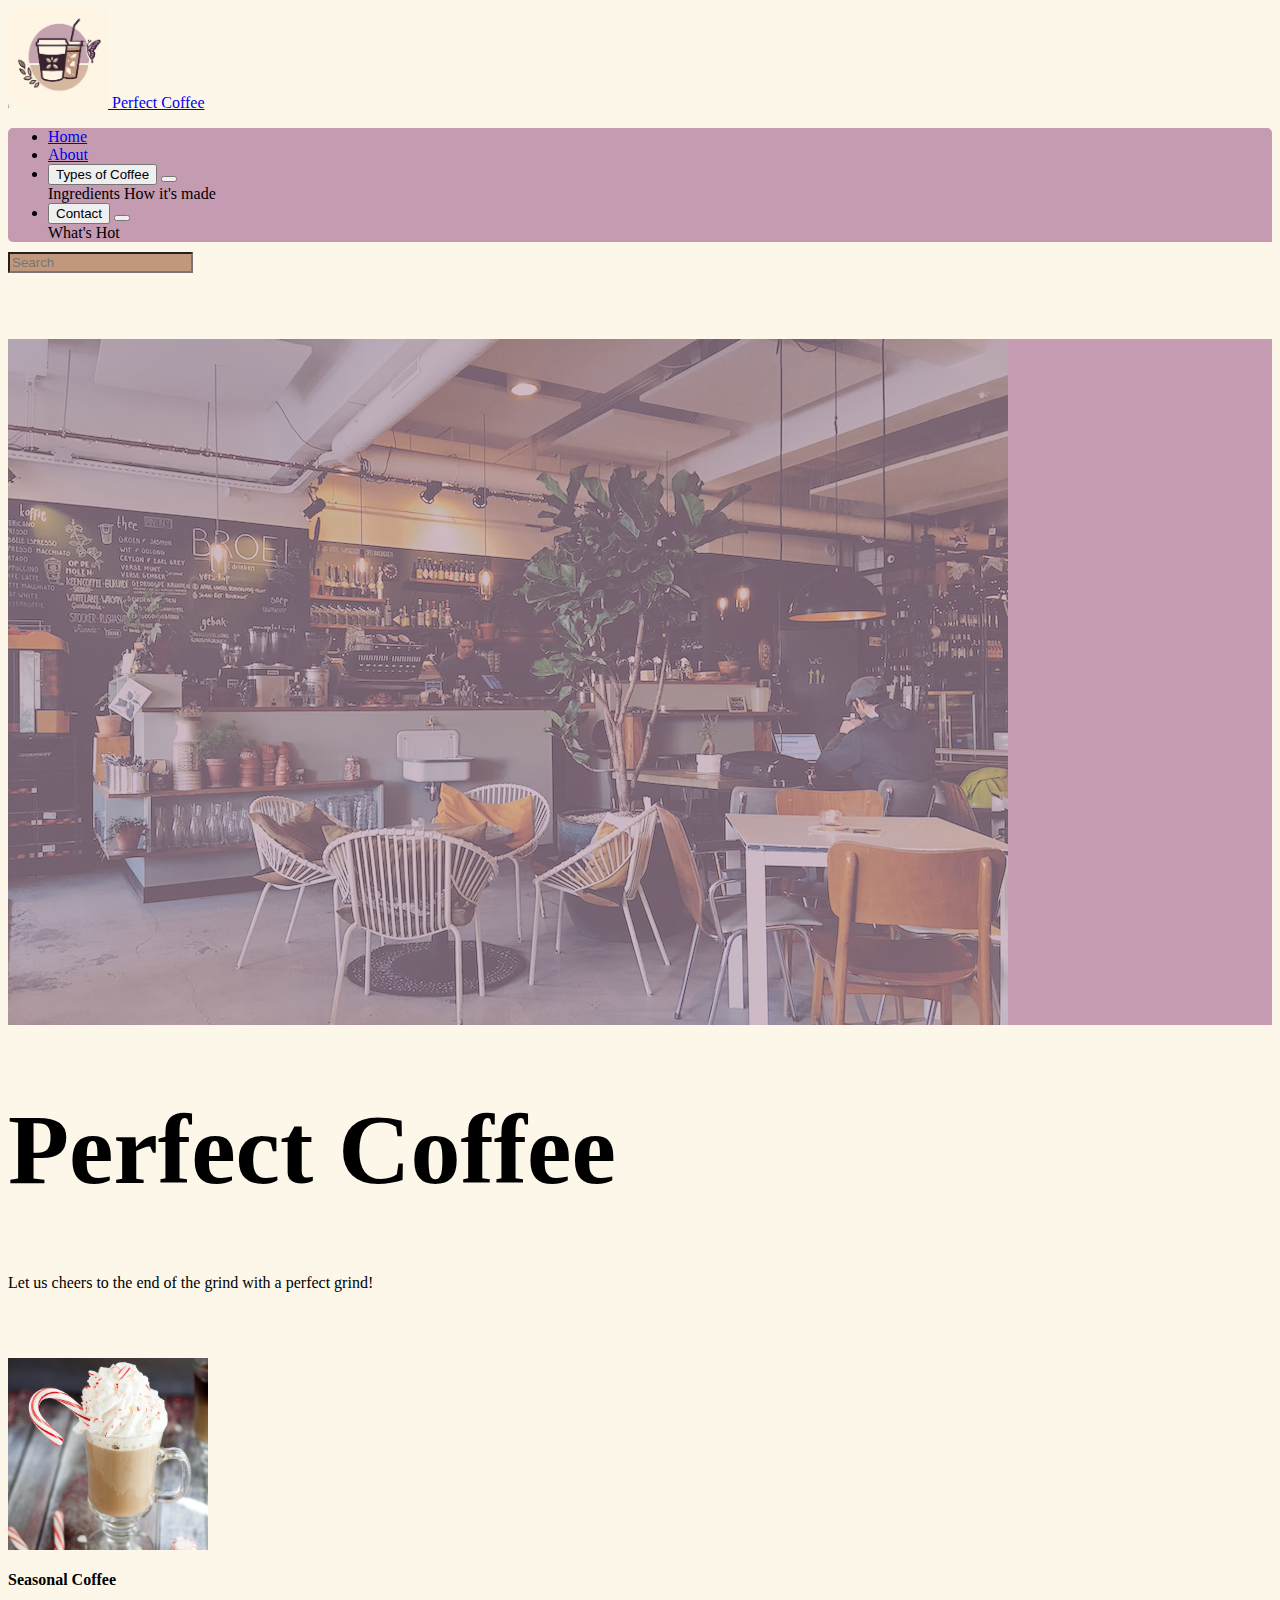
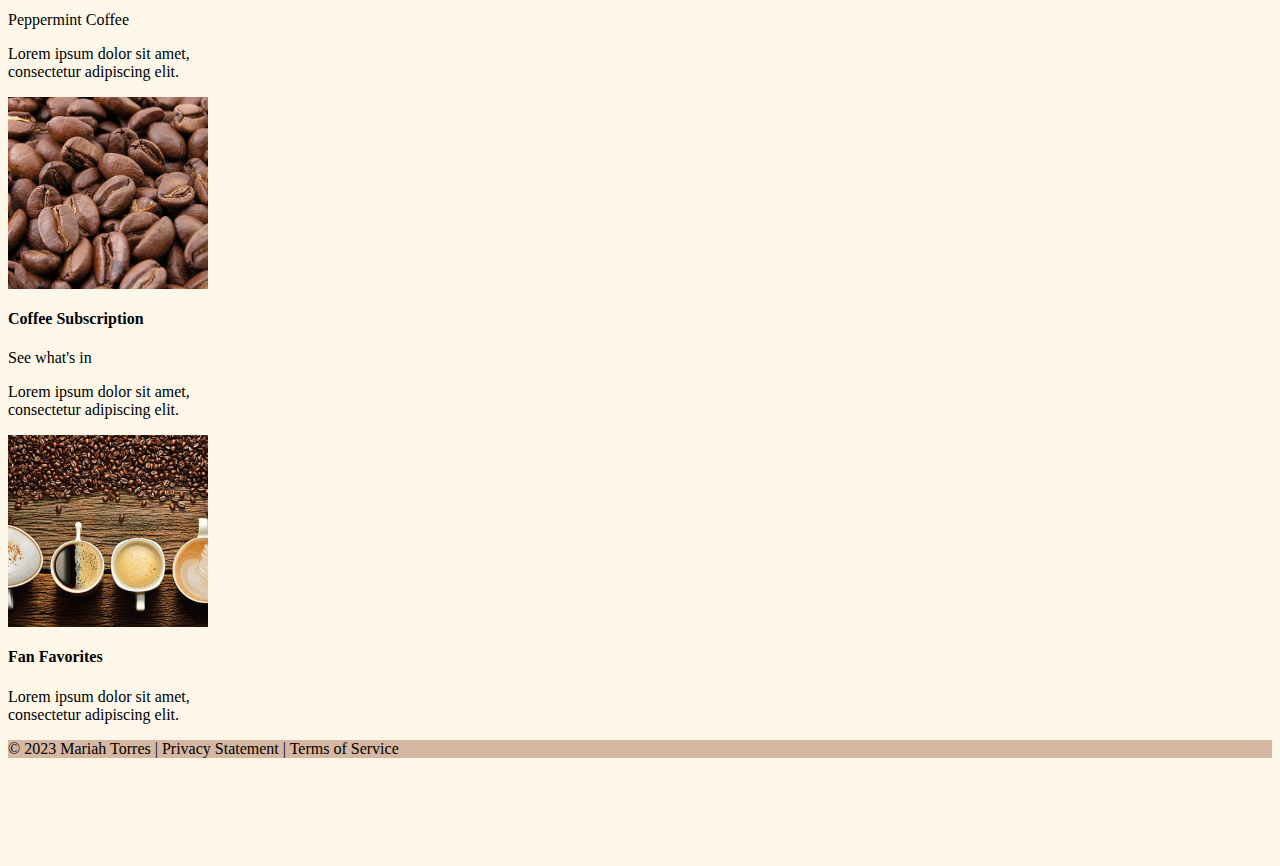
<file: index.html>
<html lang="en">
    <head>
        <link rel="stylesheet" href="css/main.css">
        <title>Perfect Coffee</title>
        <meta name="viewport" content="width=device-width, initial-scale=1">
        <link rel="icon" type="image/x-icon" href="img/image.png">
        <link href="https://cdn.jsdelivr.net/npm/bootstrap@5.3.2/dist/css/bootstrap.min.css" rel="stylesheet" integrity="sha384-T3c6CoIi6uLrA9TneNEoa7RxnatzjcDSCmG1MXxSR1GAsXEV/Dwwykc2MPK8M2HN" crossorigin="anonymous">
    </head>

    <body>
    <nav class="navbar navbar-expand-lg navbar-custom">
        <div class="container-fluid top-header">
            <a class="navbar-brand" href="index.html">
                <img class="d-inline-block" src="img/image.png" width="100" height="100" alt="brand">
                Perfect Coffee
            </a>

            <ul class="navbar-nav mx-auto">
                <li class="nav-item px-3">
                    <a class="nav-link active" aria-current="page" href="index.html">Home</a>
                </li>
                <li class="nav-item px-3">
                    <a class="nav-link" href="about.html">About</a>
                </li>
                <li class="nav-item dropdown px-3">
                    <div class="btn-group">
                        <button type="button" class="btn">
                            <a class="top-item" href="typesofcoffee.html">Types of Coffee</a>
                        </button>
                        <button type="button" class="btn dropdown-toggle dropdown-toggle-split" data-bs-toggle="dropdown" aria-haspopup="true" aria-expanded="false">
                        </button>
                        <div class="dropdown-menu">
                            <a class="top-item dropdown-item" href="ingredients.html">Ingredients</a>
                            <a class="top-item dropdown-item" href="howitsmade.html">How it's made</a>
                        </div>
                    </div>
                </li>
                <li class="nav-item dropdown px-3">
                    <div class="btn-group">
                        <button type="button" class="btn">
                            <a class="top-item" href="contact.html">Contact</a>
                        </button>
                        <button type="button" class="btn dropdown-toggle dropdown-toggle-split" data-bs-toggle="dropdown" aria-haspopup="true" aria-expanded="false">
                        </button>
                        <div class="dropdown-menu">
                            <a class="top-item dropdown-item" href="whatshot.html">What's Hot</a>
                        </div>
                    </div>
                </li>
            </ul>
            <form class="d-flex">
                <input class="form-control me-2" type="search" placeholder="Search" aria-label="Search">
            </form>
        </div>
    </nav>
    <!-- Carousel -->
    <div class="carousel">
        <div class="carousel-inner">
            <div class="carousel-item active">
                <img class="d-block w-100" src="img/cafe.png" alt="cafe">
            </div>
            <div class="carousel-caption d-none d-md-block">
                <h1 class="display-4">Perfect Coffee</h1>
                <p class="lead">Let us cheers to the end of the grind with a perfect grind!</p>
            </div>
        </div>
    </div>
    <!-- cards -->
        <div class="card-container container-fluid">
            <div class="row">
                <div class="col-md-4 d-flex justify-content-center">
                    <div class="card" style="width:200px">
                        <img class="card-img" src="img/peppermint.png" alt="Card image">
                        <div class="card-body">
                            <h4 class="card-title">Seasonal Coffee</h4>
                            <p class="card-text">Peppermint Coffee</p>
                            <p>Lorem ipsum dolor sit amet, consectetur adipiscing elit.</p>
                        </div>
                    </div>
                </div>
                <div class="col-md-4 d-flex justify-content-center">
                    <div class="card" style="width:200px">
                        <img class="card-img" src="img/beans.png" alt="Card image" >
                        <div class="card-body">
                            <h4 class="card-title">Coffee Subscription</h4>
                            <p class="card-text">See what's in </p>
                            <p>Lorem ipsum dolor sit amet, consectetur adipiscing elit.</p>
                        </div>
                    </div>
                </div>
                <div class="col-md-4 d-flex justify-content-center">
                    <div class="card" style="width:200px">
                        <img class="card-img" src="img/coffess.png" alt="Card image">
                        <div class="card-body">
                            <h4 class="card-title">Fan Favorites</h4>
                            <p>Lorem ipsum dolor sit amet, consectetur adipiscing elit.</p>
                        </div>
                    </div>
                </div>
            </div>
        </div>
<!-- footer -->
        <footer class="footer text-center fixed-bottom py-3">
            <div class="container mx-auto">
                &copy; 2023 Mariah Torres | Privacy Statement | Terms of Service
            </div>
          </footer>
    </body>
    <script src="https://cdn.jsdelivr.net/npm/bootstrap@5.3.2/dist/js/bootstrap.bundle.min.js" integrity="sha384-C6RzsynM9kWDrMNeT87bh95OGNyZPhcTNXj1NW7RuBCsyN/o0jlpcV8Qyq46cDfL" crossorigin="anonymous"></script>
</html>
<!-- DEVELOPER: Mariah Torres, IS117-003, Fall 2023 ->
</file>
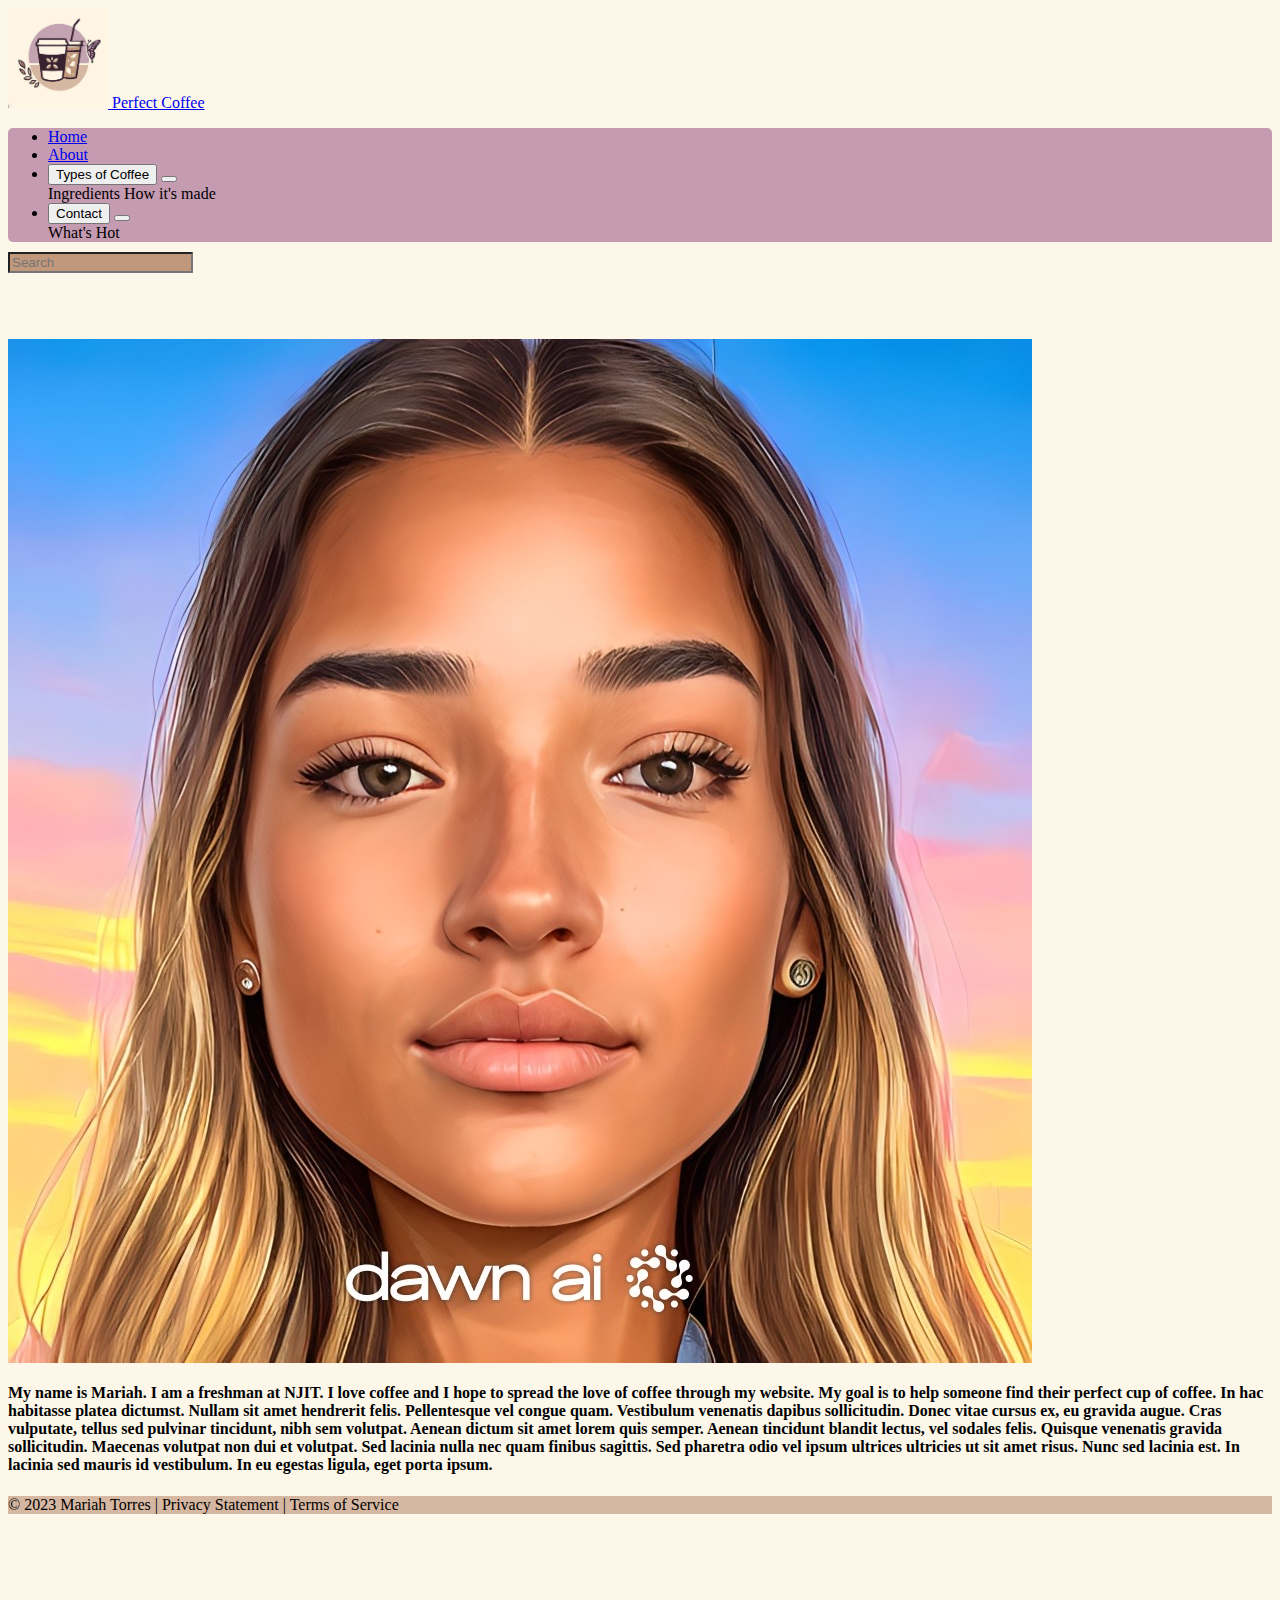
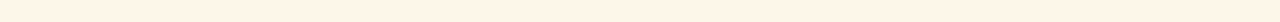
<file: about.html>
<html lang="en">
<head>
    <link rel="stylesheet" href="css/main.css">
    <title>About Me</title>
    <meta name="viewport" content="width=device-width, initial-scale=1">
    <link rel="icon" type="image/x-icon" href="img/image.png">
    <link href="https://cdn.jsdelivr.net/npm/bootstrap@5.3.2/dist/css/bootstrap.min.css" rel="stylesheet" integrity="sha384-T3c6CoIi6uLrA9TneNEoa7RxnatzjcDSCmG1MXxSR1GAsXEV/Dwwykc2MPK8M2HN" crossorigin="anonymous">
</head>

<body>
    <nav class="navbar navbar-expand-lg navbar-custom">
        <div class="container-fluid top-header">
            <a class="navbar-brand" href="index.html">
                <img class="d-inline-block" src="img/image.png" width="100" height="100" alt="brand">
                Perfect Coffee
            </a>

            <ul class="navbar-nav mx-auto">
                <li class="nav-item px-3">
                    <a class="nav-link" aria-current="page" href="index.html">Home</a>
                </li>
                <li class="nav-item px-3">
                    <a class="nav-link active" href="about.html">About</a>
                </li>
                <li class="nav-item dropdown px-3">
                    <div class="btn-group">
                        <button type="button" class="btn">
                            <a class="top-item" href="typesofcoffee.html">Types of Coffee</a>
                        </button>
                        <button type="button" class="btn dropdown-toggle dropdown-toggle-split" data-bs-toggle="dropdown" aria-haspopup="true" aria-expanded="false">
                        </button>
                        <div class="dropdown-menu">
                            <a class="top-item dropdown-item" href="ingredients.html">Ingredients</a>
                            <a class="top-item dropdown-item" href="howitsmade.html">How it's made</a>
                        </div>
                    </div>
                </li>
                <li class="nav-item dropdown px-3">
                    <div class="btn-group">
                        <button type="button" class="btn">
                            <a class="top-item" href="contact.html">Contact</a>
                        </button>
                        <button type="button" class="btn dropdown-toggle dropdown-toggle-split" data-bs-toggle="dropdown" aria-haspopup="true" aria-expanded="false">
                        </button>
                        <div class="dropdown-menu">
                            <a class="top-item dropdown-item" href="whatshot.html">What's Hot</a>
                        </div>
                    </div>
                </li>
            </ul>
            <form class="d-flex">
                <input class="form-control me-2" type="search" placeholder="Search" aria-label="Search">
            </form>
        </div>
    </nav>

<div class="container">
    <div class="row">
        <div class="col-md-6 image">
            <img class="img-fluid" src="img/Mariah.png" alt="Picture">
        </div>
        <div class="col-md-6 text">
            <h4>My name is Mariah. I am a freshman at NJIT. I love coffee and I hope to spread the love of coffee through my website. My goal is to help someone find their perfect cup of coffee. In hac habitasse platea dictumst. Nullam sit amet hendrerit felis. Pellentesque vel congue quam. Vestibulum venenatis dapibus sollicitudin. Donec vitae cursus ex, eu gravida augue. Cras vulputate, tellus sed pulvinar tincidunt, nibh sem volutpat. Aenean dictum sit amet lorem quis semper. Aenean tincidunt blandit lectus, vel sodales felis. Quisque venenatis gravida sollicitudin. Maecenas volutpat non dui et volutpat. Sed lacinia nulla nec quam finibus sagittis. Sed pharetra odio vel ipsum ultrices ultricies ut sit amet risus. Nunc sed lacinia est. In lacinia sed mauris id vestibulum. In eu egestas ligula, eget porta ipsum.</h4>
        </div>
    </div>
</div>


<footer class="footer text-center fixed-bottom py-3">
    <div class="container mx-auto">
        &copy; 2023 Mariah Torres | Privacy Statement | Terms of Service
    </div>
</footer>
</body>
<script src="https://cdn.jsdelivr.net/npm/bootstrap@5.3.2/dist/js/bootstrap.bundle.min.js" integrity="sha384-C6RzsynM9kWDrMNeT87bh95OGNyZPhcTNXj1NW7RuBCsyN/o0jlpcV8Qyq46cDfL" crossorigin="anonymous"></script>
</html>
<!-- DEVELOPER: Mariah Torres, IS117-003, Fall 2023 ->
</file>
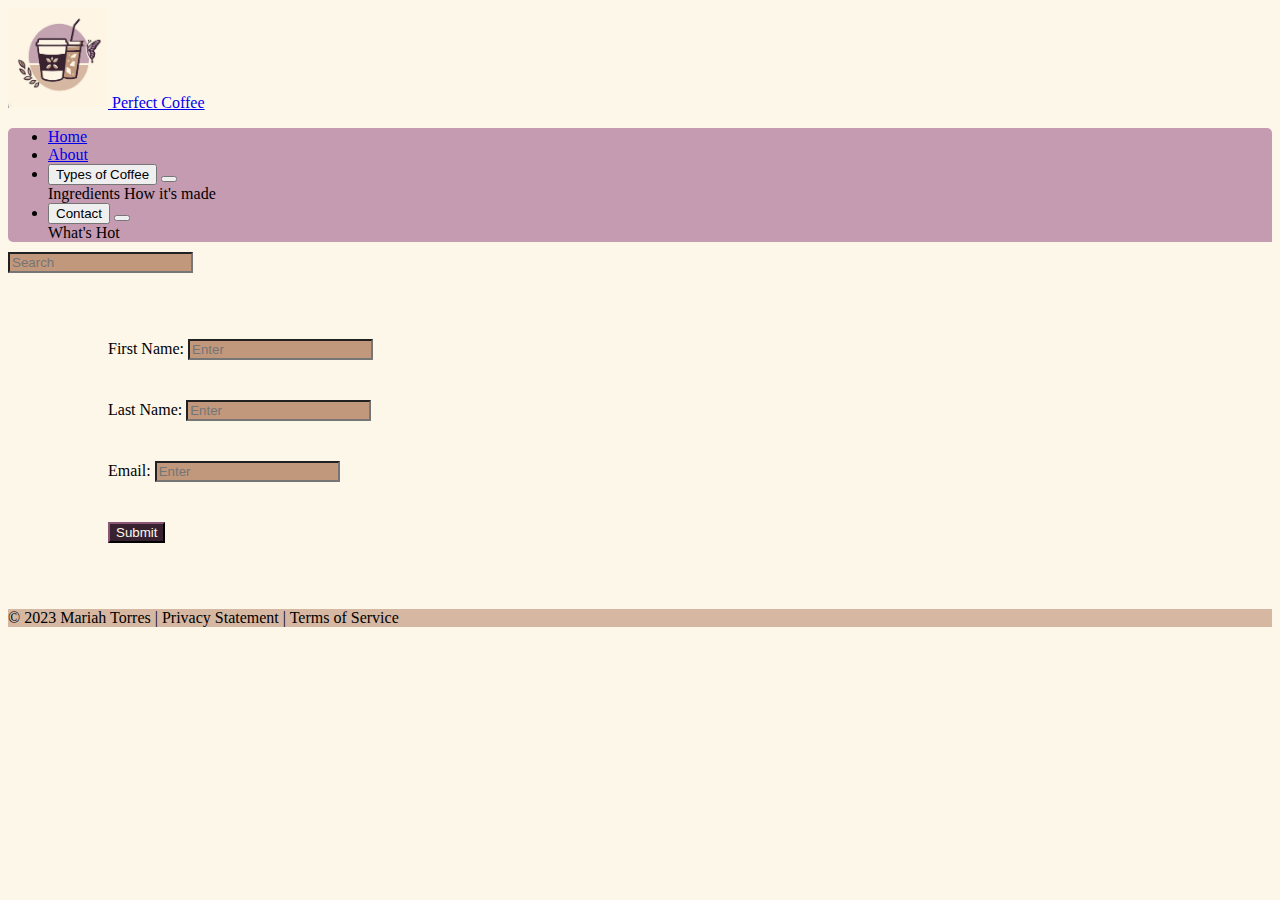
<file: contact.html>
<html lang="en">
<head>
    <link rel="stylesheet" href="css/main.css">
    <title>Contact</title>
    <meta name="viewport" content="width=device-width, initial-scale=1">
    <link rel="icon" type="image/x-icon" href="img/image.png">
    <link href="https://cdn.jsdelivr.net/npm/bootstrap@5.3.2/dist/css/bootstrap.min.css" rel="stylesheet" integrity="sha384-T3c6CoIi6uLrA9TneNEoa7RxnatzjcDSCmG1MXxSR1GAsXEV/Dwwykc2MPK8M2HN" crossorigin="anonymous">
</head>

<body>
    <nav class="navbar navbar-expand-lg navbar-custom">
        <div class="container-fluid top-header">
            <a class="navbar-brand" href="index.html">
                <img class="d-inline-block" src="img/image.png" width="100" height="100" alt="brand">
                Perfect Coffee
            </a>

            <ul class="navbar-nav mx-auto">
                <li class="nav-item px-3">
                    <a class="nav-link" aria-current="page" href="index.html">Home</a>
                </li>
                <li class="nav-item px-3">
                    <a class="nav-link" href="about.html">About</a>
                </li>
                <li class="nav-item dropdown px-3">
                    <div class="btn-group">
                        <button type="button" class="btn">
                            <a class="top-item" href="typesofcoffee.html">Types of Coffee</a>
                        </button>
                        <button type="button" class="btn dropdown-toggle dropdown-toggle-split" data-bs-toggle="dropdown" aria-haspopup="true" aria-expanded="false">
                        </button>
                        <div class="dropdown-menu">
                            <a class="top-item dropdown-item" href="ingredients.html">Ingredients</a>
                            <a class="top-item dropdown-item" href="howitsmade.html">How it's made</a>
                        </div>
                    </div>
                </li>
                <li class="nav-item dropdown px-3">
                    <div class="btn-group">
                        <button type="button" class="btn">
                            <a class="top-item active" href="contact.html">Contact</a>
                        </button>
                        <button type="button" class="btn dropdown-toggle dropdown-toggle-split" data-bs-toggle="dropdown" aria-haspopup="true" aria-expanded="false">
                        </button>
                        <div class="dropdown-menu">
                            <a class="top-item dropdown-item" href="whatshot.html">What's Hot</a>
                        </div>
                    </div>
                </li>
            </ul>
            <form class="d-flex">
                <input class="form-control me-2" type="search" placeholder="Search" aria-label="Search">
            </form>
        </div>
    </nav>

<div class="container-fluid">
    <div class="row">
        <nav class="navbar navbar-expand-md justify-content-start col-12">
            <div class="container">
                <div class="row">
                    <form action="">
                        <div class="form-group">
                            <label for="firstname">First Name:</label>
                            <input type="text" class="form-control" id="firstname"
                                placeholder="Enter" name="firstname">
                        </div>
                        <div class="form-group">
                            <label for="lastname">Last Name:</label>
                            <input type="text" class="form-control" id="lastname"
                                placeholder="Enter" name="lastname">
                        </div>
                        <div class="form-group">
                            <label for="email">Email:</label>
                            <input type="email" class="form-control" id="email"
                                placeholder="Enter" name="email">
                        </div>
                        <div class="form-group form-check"></div>
                        <button type="submit" class="btn btn-primary">Submit</button>
                    </form>
                </div>
            </div>
        </nav>
    </div>
</div>
<footer class="footer text-center fixed-bottom py-3">
    <div class="container mx-auto">
        &copy; 2023 Mariah Torres | Privacy Statement | Terms of Service
    </div>
</footer>
</body>
<script src="https://cdn.jsdelivr.net/npm/bootstrap@5.3.2/dist/js/bootstrap.bundle.min.js" integrity="sha384-C6RzsynM9kWDrMNeT87bh95OGNyZPhcTNXj1NW7RuBCsyN/o0jlpcV8Qyq46cDfL" crossorigin="anonymous"></script>
</html>
<!-- DEVELOPER: Mariah Torres, IS117-003, Fall 2023 ->
</file>
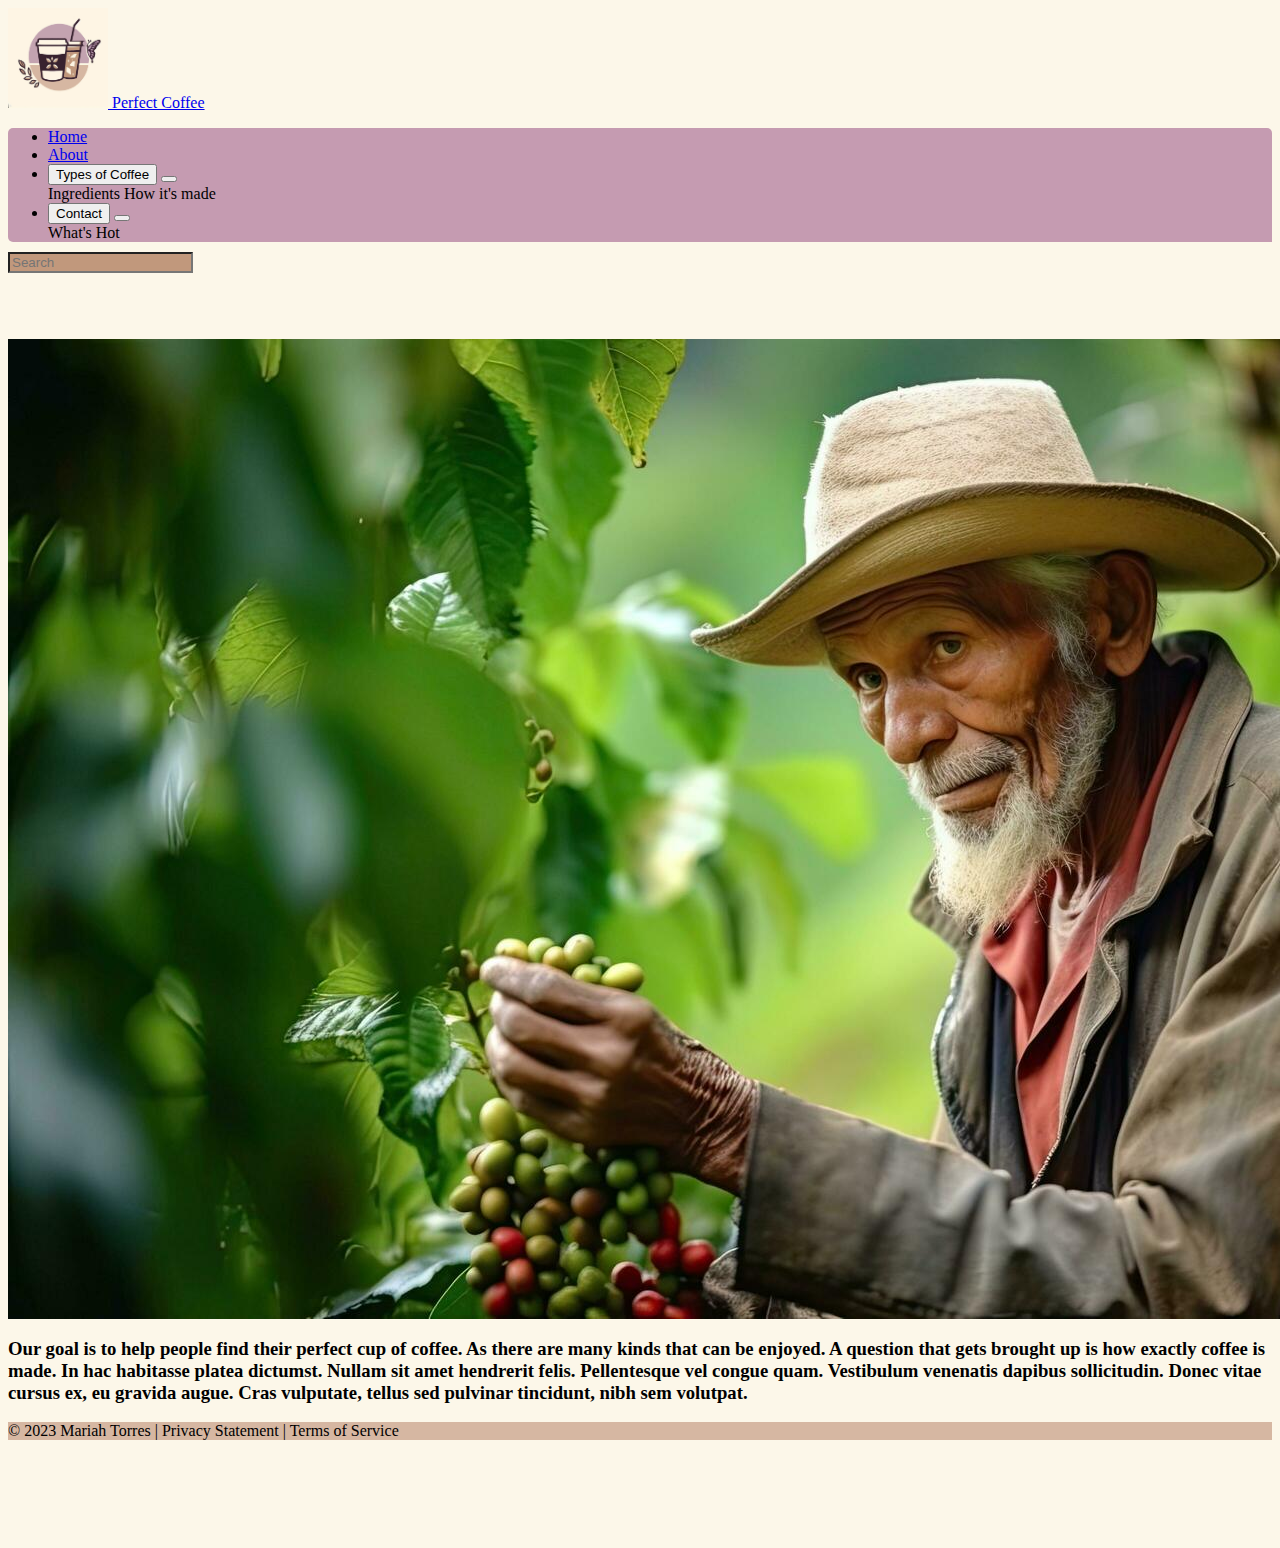
<file: howitsmade.html>
<html lang="en">
<head>
    <link rel="stylesheet" href="css/main.css">
    <title>How It's Made</title>
    <meta name="viewport" content="width=device-width, initial-scale=1">
    <link rel="icon" type="image/x-icon" href="img/image.png">
    <link href="https://cdn.jsdelivr.net/npm/bootstrap@5.3.2/dist/css/bootstrap.min.css" rel="stylesheet" integrity="sha384-T3c6CoIi6uLrA9TneNEoa7RxnatzjcDSCmG1MXxSR1GAsXEV/Dwwykc2MPK8M2HN" crossorigin="anonymous">
</head>

<body>
    <nav class="navbar navbar-expand-lg navbar-custom">
        <div class="container-fluid top-header">
            <a class="navbar-brand" href="index.html">
                <img class="d-inline-block" src="img/image.png" width="100" height="100" alt="brand">
                Perfect Coffee
            </a>

            <ul class="navbar-nav mx-auto">
                <li class="nav-item px-3">
                    <a class="nav-link" aria-current="page" href="index.html">Home</a>
                </li>
                <li class="nav-item px-3">
                    <a class="nav-link" href="about.html">About</a>
                </li>
                <li class="nav-item dropdown px-3">
                    <div class="btn-group">
                        <button type="button" class="btn">
                            <a class="top-item" href="typesofcoffee.html">Types of Coffee</a>
                        </button>
                        <button type="button" class="btn dropdown-toggle dropdown-toggle-split" data-bs-toggle="dropdown" aria-haspopup="true" aria-expanded="false">
                        </button>
                        <div class="dropdown-menu">
                            <a class="top-item dropdown-item" href="ingredients.html">Ingredients</a>
                            <a class="top-item dropdown-item active" href="howitsmade.html">How it's made</a>
                        </div>
                    </div>
                </li>
                <li class="nav-item dropdown px-3">
                    <div class="btn-group">
                        <button type="button" class="btn">
                            <a class="top-item" href="contact.html">Contact</a>
                        </button>
                        <button type="button" class="btn dropdown-toggle dropdown-toggle-split" data-bs-toggle="dropdown" aria-haspopup="true" aria-expanded="false">
                        </button>
                        <div class="dropdown-menu">
                            <a class="top-item dropdown-item" href="whatshot.html">What's Hot</a>
                        </div>
                    </div>
                </li>
            </ul>
            <form class="d-flex">
                <input class="form-control me-2" type="search" placeholder="Search" aria-label="Search">
            </form>
        </div>
    </nav>


    <div class="container">
        <div class="row">
            <div class="col-md-6 image">
                <img class="img-fluid" src="img/farming.jpeg" alt="farm">
            </div>
            <div class="col-md-6 text">
                <h3> Our goal is to help people find their perfect cup of coffee. As there are many kinds that can be enjoyed.
                    A question that gets brought up is how exactly coffee is made.
                    In hac habitasse platea dictumst. Nullam sit amet hendrerit felis.
                    Pellentesque vel congue quam. Vestibulum venenatis dapibus sollicitudin.
                    Donec vitae cursus ex, eu gravida augue.
                    Cras vulputate, tellus sed pulvinar tincidunt, nibh sem volutpat.
                </h3>
            </div>
        </div>
    </div>


<footer class="footer text-center fixed-bottom py-3">
    <div class="container mx-auto">
        &copy; 2023 Mariah Torres | Privacy Statement | Terms of Service
    </div>
</footer>
</body>
<script src="https://cdn.jsdelivr.net/npm/bootstrap@5.3.2/dist/js/bootstrap.bundle.min.js" integrity="sha384-C6RzsynM9kWDrMNeT87bh95OGNyZPhcTNXj1NW7RuBCsyN/o0jlpcV8Qyq46cDfL" crossorigin="anonymous"></script>
</html>

<!-- DEVELOPER: Mariah Torres, IS117-003, Fall 2023 ->
</file>
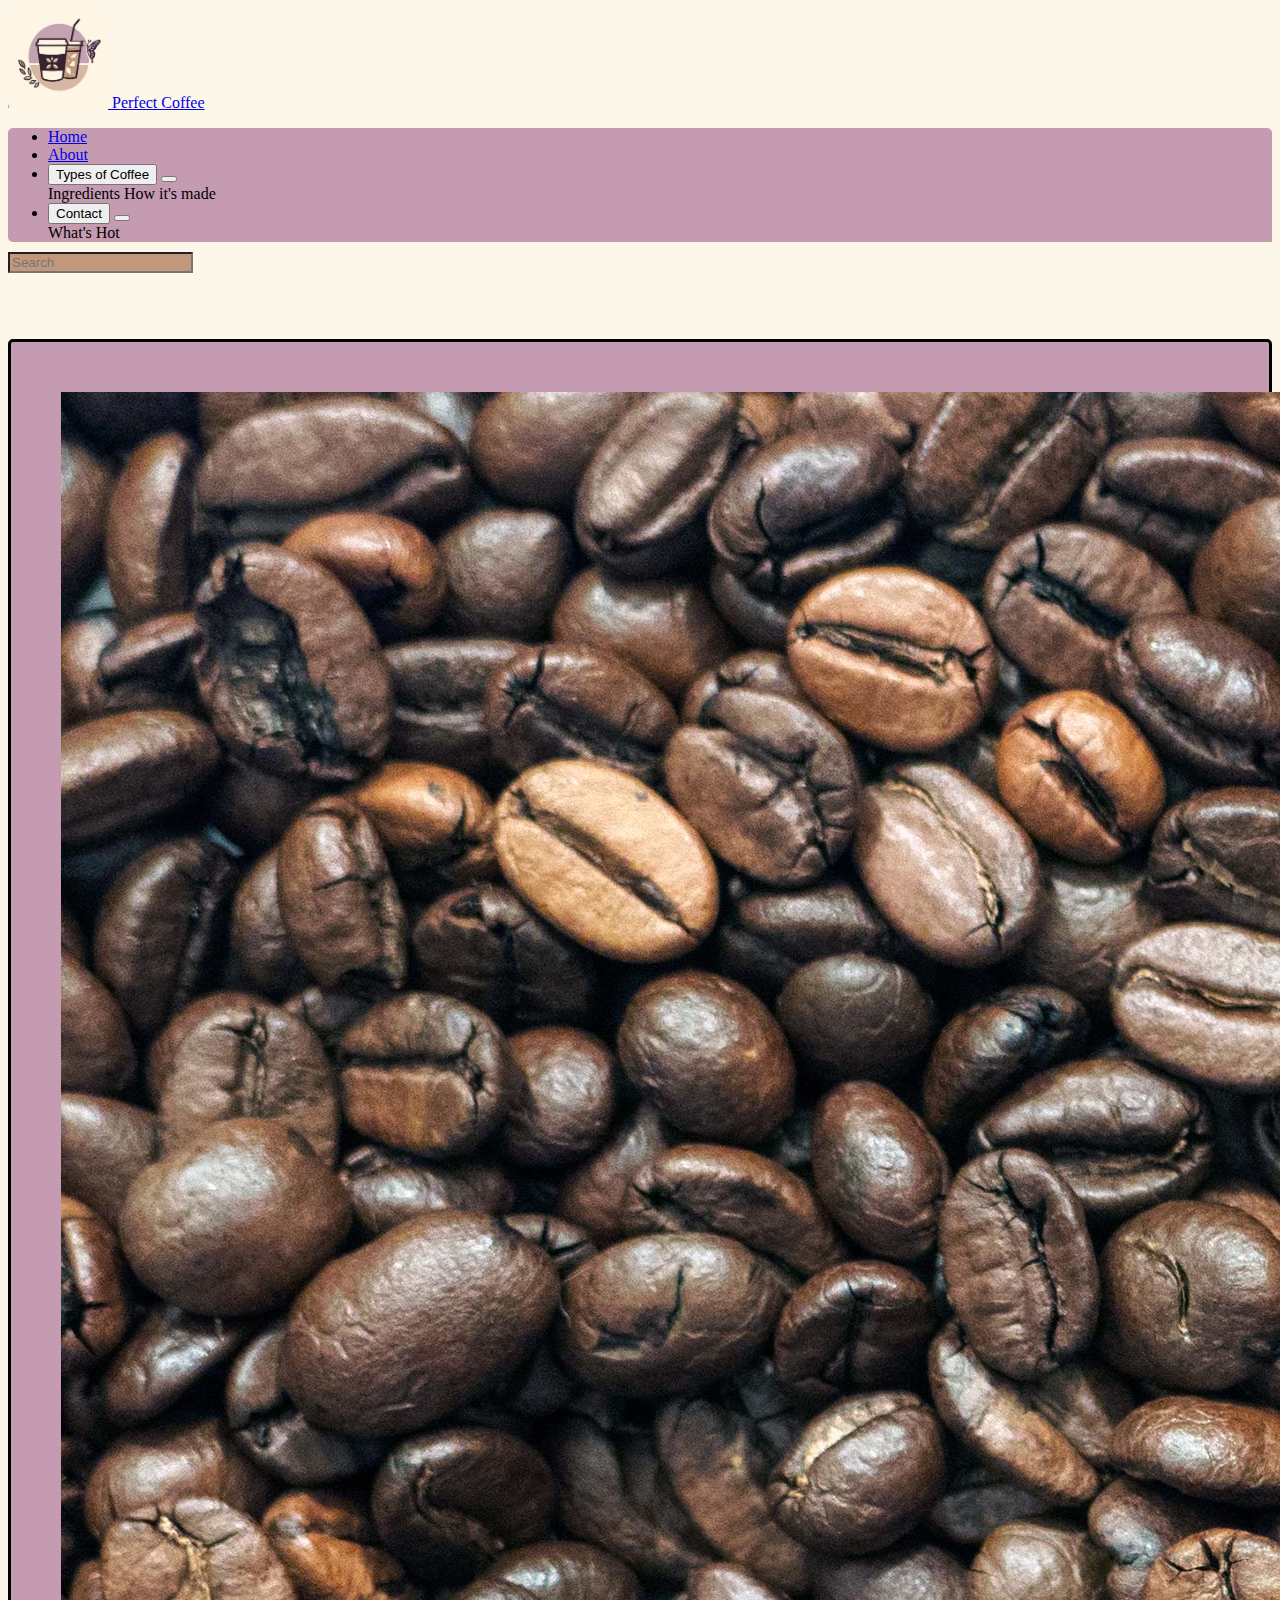
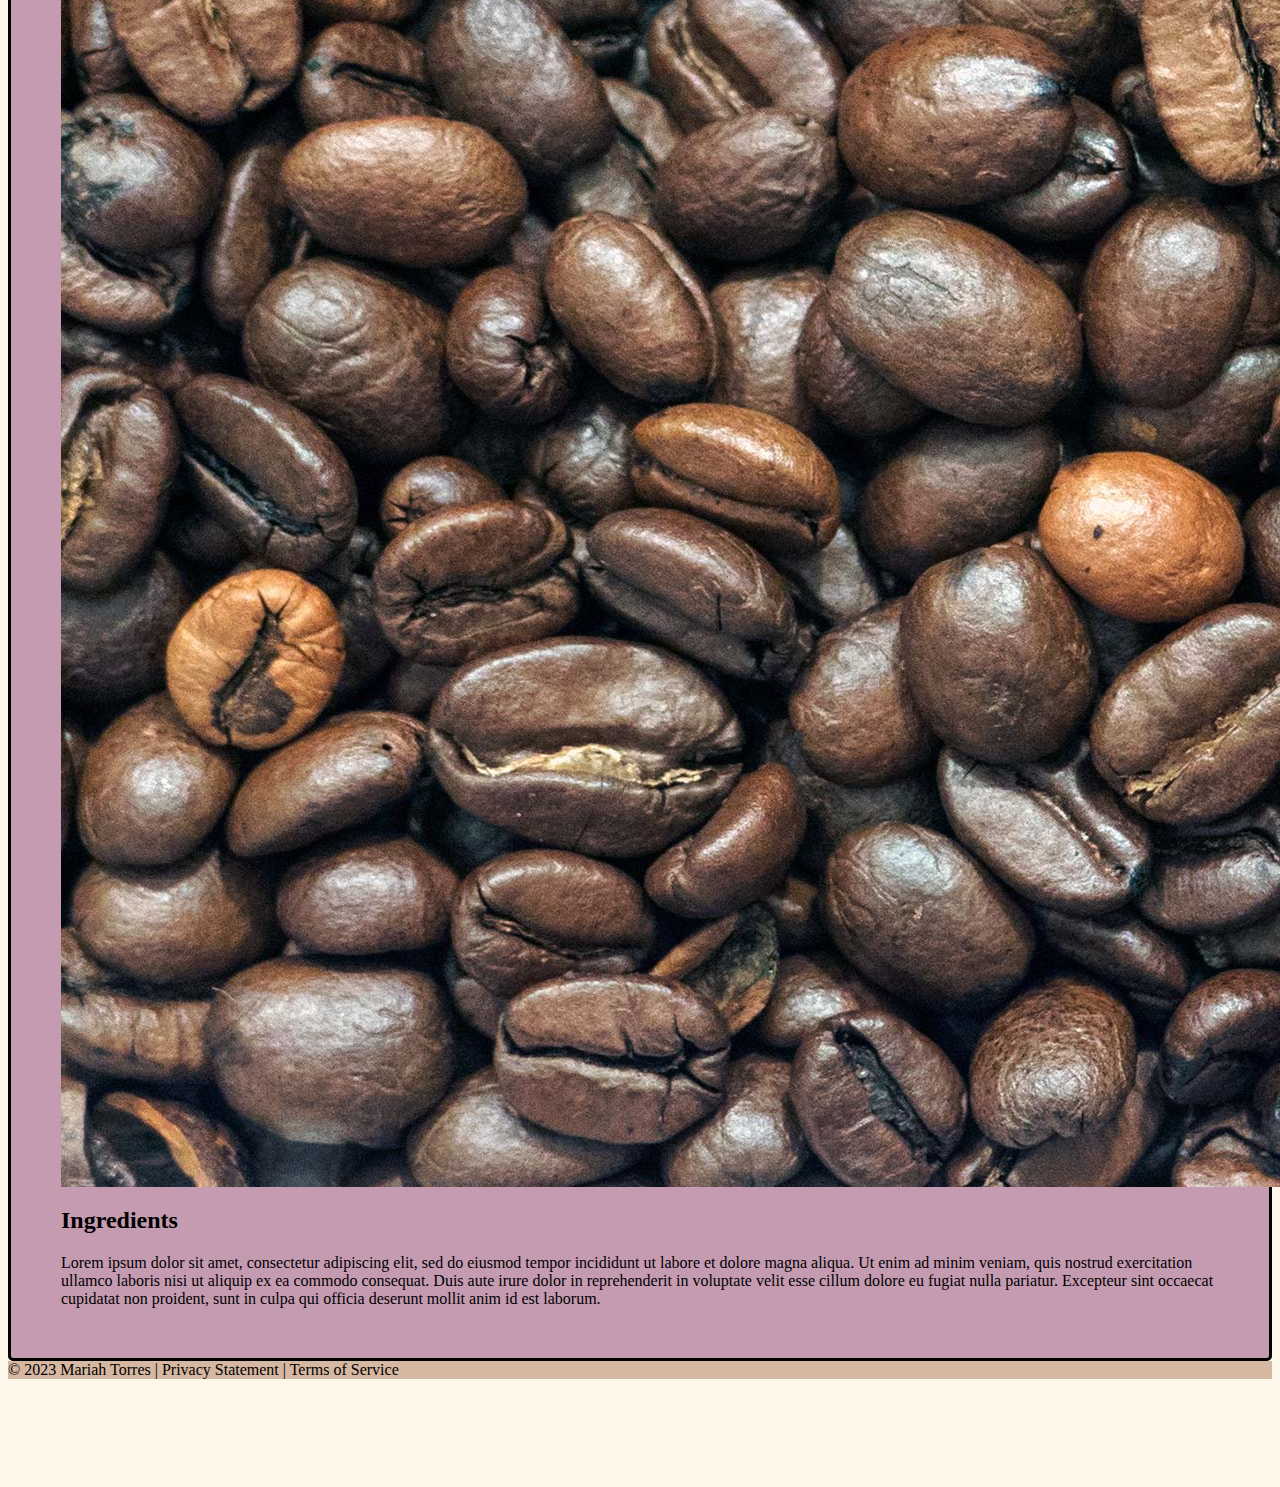
<file: ingredients.html>
<html lang="en">
<head>
    <title>Ingredients</title>
    <link rel="stylesheet" href="css/main.css">
    <meta name="viewport" content="width=device-width, initial-scale=1">
    <link rel="icon" type="image/x-icon" href="img/image.png">
    <link href="https://cdn.jsdelivr.net/npm/bootstrap@5.3.2/dist/css/bootstrap.min.css" rel="stylesheet" integrity="sha384-T3c6CoIi6uLrA9TneNEoa7RxnatzjcDSCmG1MXxSR1GAsXEV/Dwwykc2MPK8M2HN" crossorigin="anonymous">
</head>

<body>
    <nav class="navbar navbar-expand-lg navbar-custom">
        <div class="container-fluid top-header">
            <a class="navbar-brand" href="index.html">
                <img class="d-inline-block" src="img/image.png" width="100" height="100" alt="brand">
                Perfect Coffee
            </a>
            <ul class="navbar-nav mx-auto">
                <li class="nav-item px-3">
                    <a class="nav-link" aria-current="page" href="index.html">Home</a>
                </li>
                <li class="nav-item px-3">
                    <a class="nav-link" href="about.html">About</a>
                </li>
                <li class="nav-item dropdown px-3">
                    <div class="btn-group">
                        <button type="button" class="btn">
                            <a class="top-item" href="typesofcoffee.html">Types of Coffee</a>
                        </button>
                        <button type="button" class="btn dropdown-toggle dropdown-toggle-split" data-bs-toggle="dropdown" aria-haspopup="true" aria-expanded="false">
                        </button>
                        <div class="dropdown-menu">
                            <a class="top-item dropdown-item active" href="ingredients.html">Ingredients</a>
                            <a class="top-item dropdown-item" href="howitsmade.html">How it's made</a>
                        </div>
                    </div>
                </li>
                <li class="nav-item dropdown px-3">
                    <div class="btn-group">
                        <button type="button" class="btn">
                            <a class="top-item" href="contact.html">Contact</a>
                        </button>
                        <button type="button" class="btn dropdown-toggle dropdown-toggle-split" data-bs-toggle="dropdown" aria-haspopup="true" aria-expanded="false">
                        </button>
                        <div class="dropdown-menu">
                            <a class="top-item dropdown-item" href="whatshot.html">What's Hot</a>
                        </div>
                    </div>
                </li>
            </ul>
            <form class="d-flex">
                <input class="form-control me-2" type="search" placeholder="Search" aria-label="Search">
            </form>
        </div>
    </nav>


<div class="container" >
    <div class="row ingredient-body">
        <div class="col-md-6 image">
            <img class="img-fluid rounded" src="img/coffee-beans.jpg" alt="Coffee Beans">
        </div>
        <div class="col-md-6 text">
            <h2>Ingredients</h2>
            Lorem ipsum dolor sit amet, consectetur adipiscing elit, sed do eiusmod tempor incididunt ut labore et dolore magna aliqua. 
            Ut enim ad minim veniam, quis nostrud exercitation ullamco laboris nisi ut aliquip ex ea commodo consequat. 
            Duis aute irure dolor in reprehenderit in voluptate velit esse cillum dolore eu fugiat nulla pariatur. 
            Excepteur sint occaecat cupidatat non proident, sunt in culpa qui officia deserunt mollit anim id est laborum.
        </div>
    </div>
</div>

<footer class="footer text-center fixed-bottom py-3">
    <div class="container mx-auto">
        &copy; 2023 Mariah Torres | Privacy Statement | Terms of Service
    </div>
</footer>
</body>
<script src="https://cdn.jsdelivr.net/npm/bootstrap@5.3.2/dist/js/bootstrap.bundle.min.js" integrity="sha384-C6RzsynM9kWDrMNeT87bh95OGNyZPhcTNXj1NW7RuBCsyN/o0jlpcV8Qyq46cDfL" crossorigin="anonymous"></script>
</html>
<!-- DEVELOPER: Mariah Torres, IS117-003, Fall 2023 ->
</file>
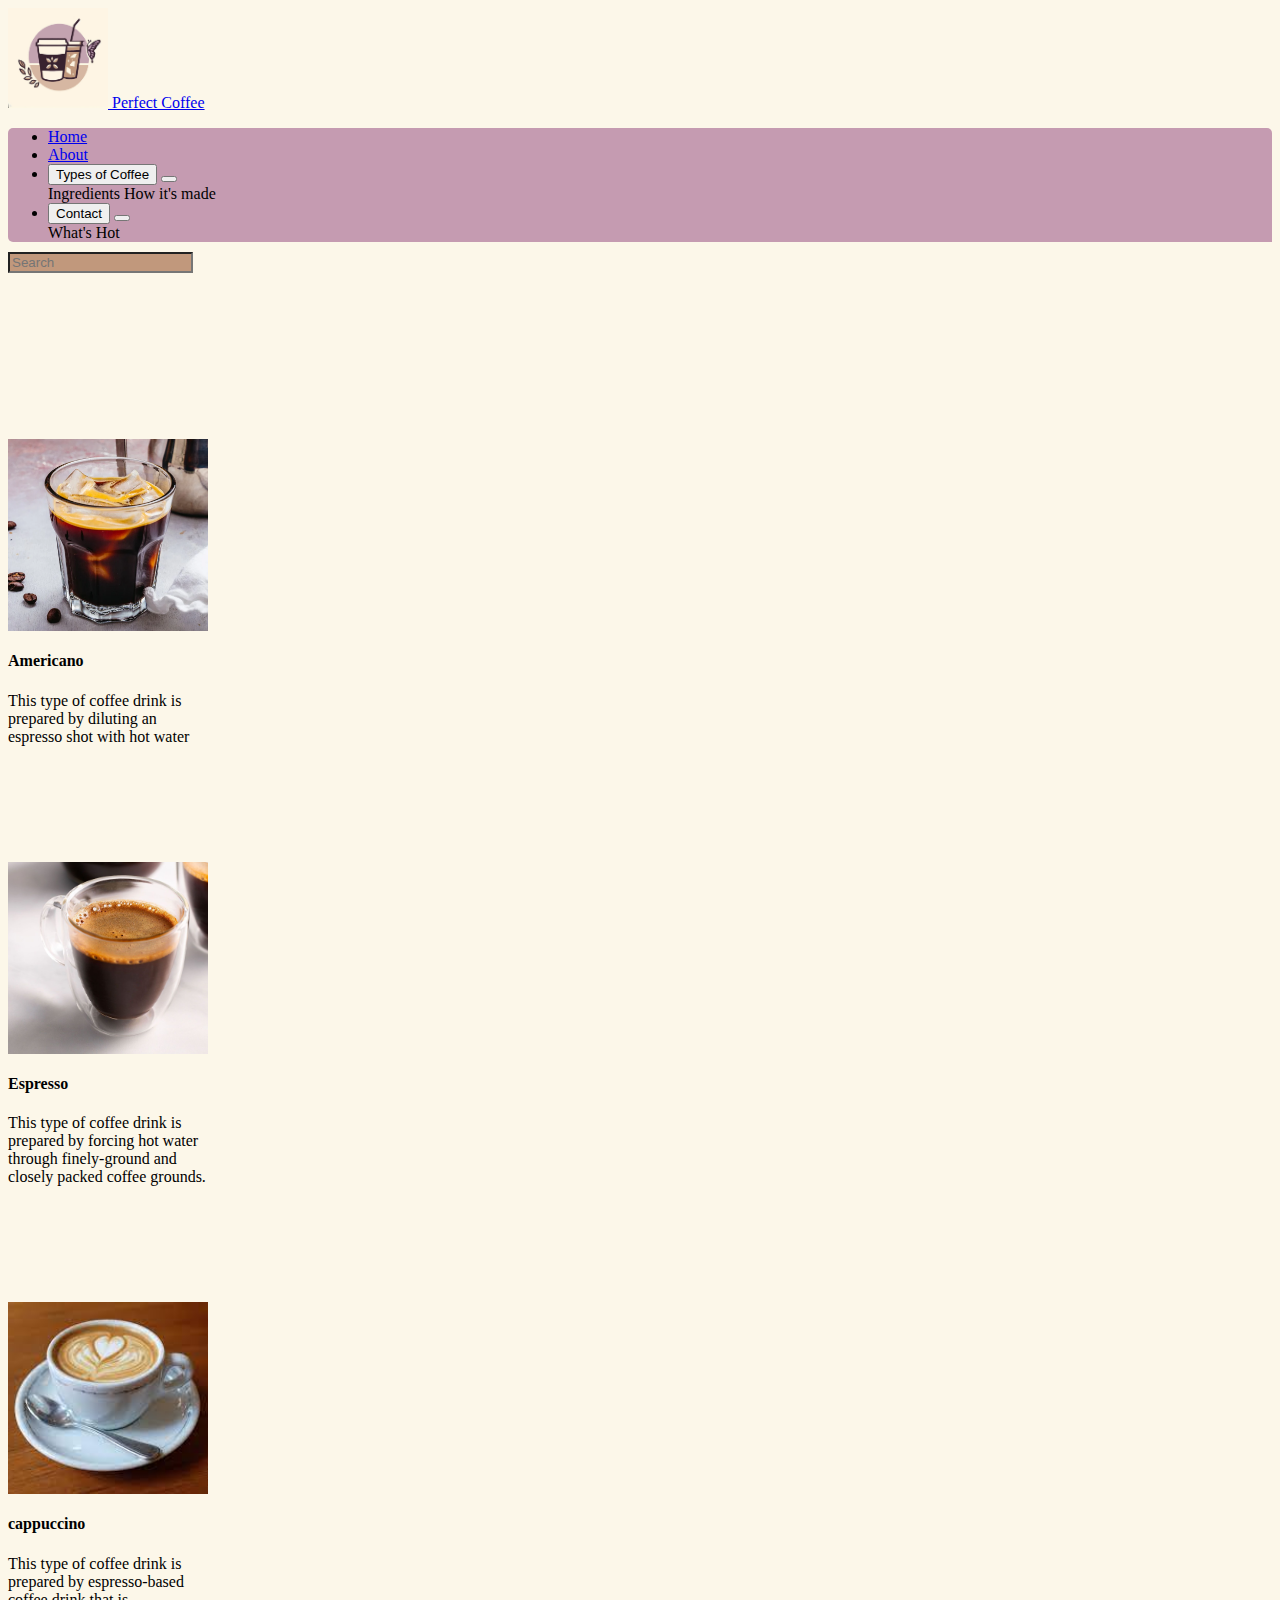
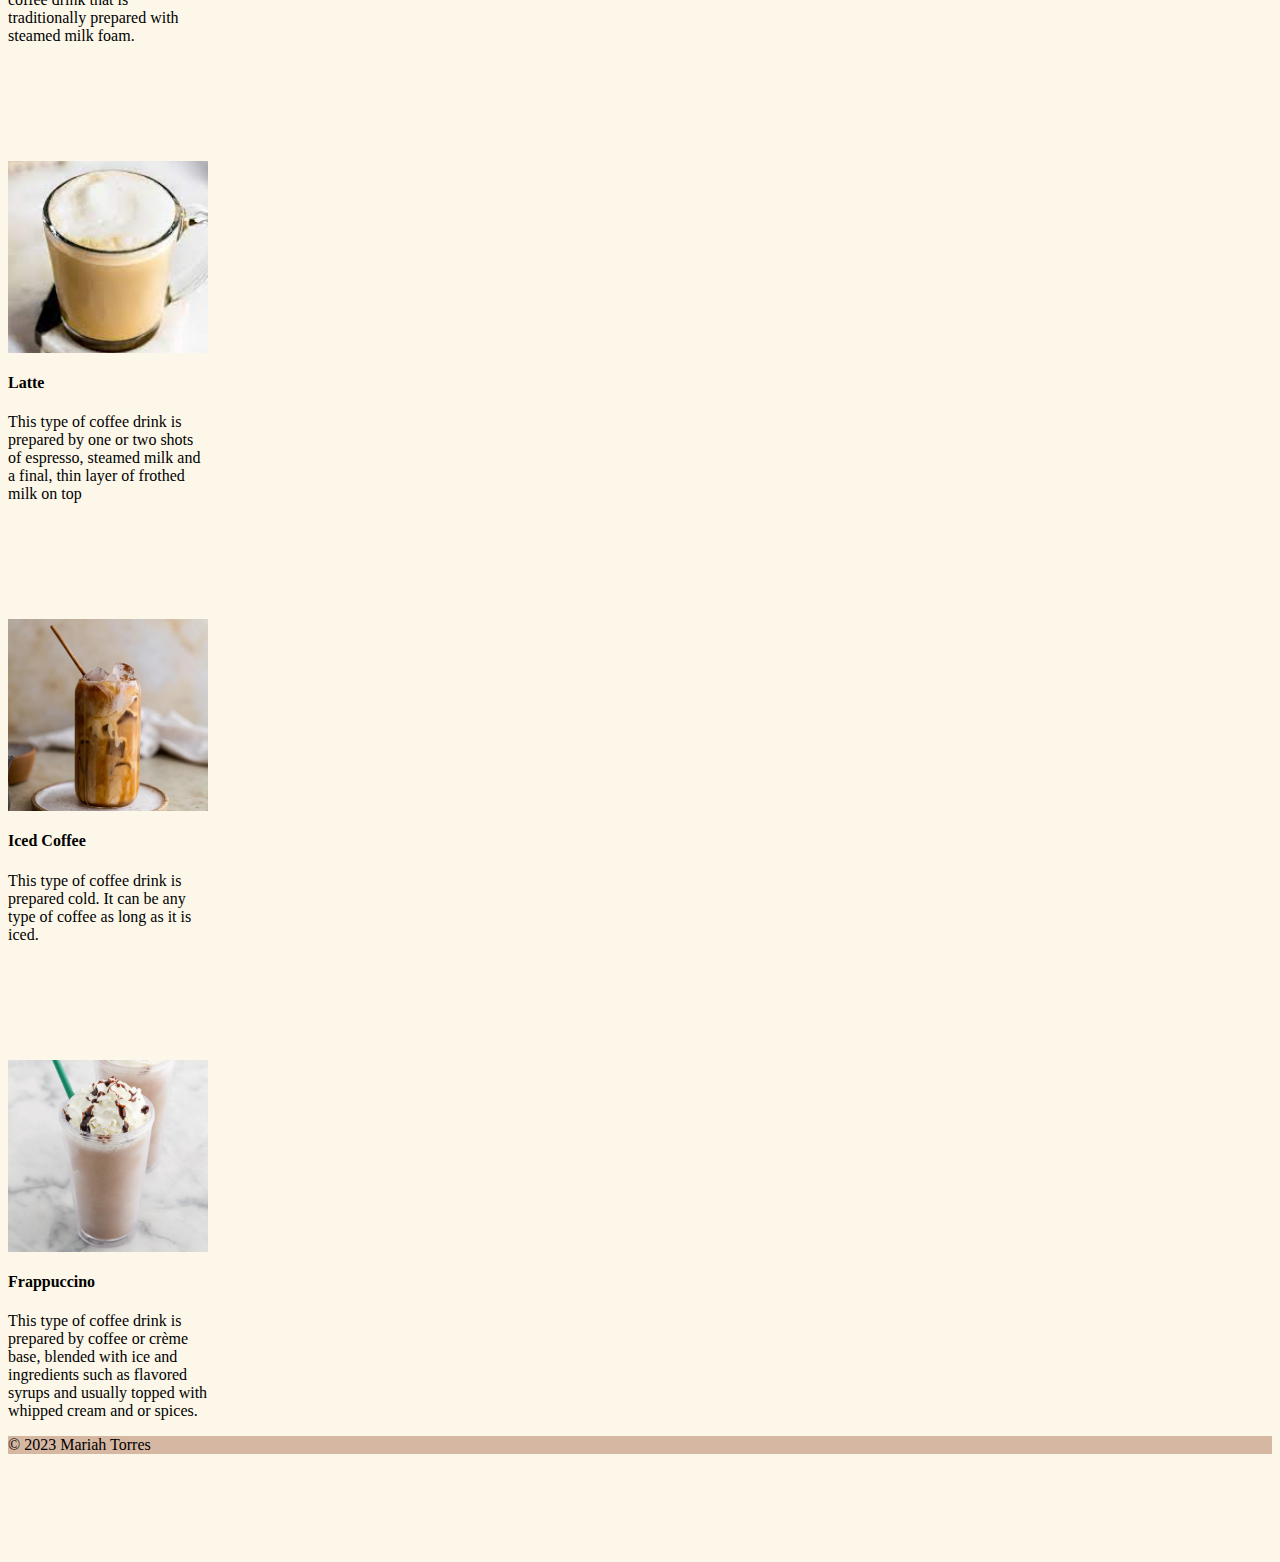
<file: typesofcoffee.html>
<html lang="en">
<head>
    <title>Types of Coffee</title>
    <link rel="stylesheet" href="css/main.css">
    <meta name="viewport" content="width=device-width, initial-scale=1">
    <link rel="icon" type="image/x-icon" href="img/image.png">
    <link href="https://cdn.jsdelivr.net/npm/bootstrap@5.3.2/dist/css/bootstrap.min.css" rel="stylesheet" integrity="sha384-T3c6CoIi6uLrA9TneNEoa7RxnatzjcDSCmG1MXxSR1GAsXEV/Dwwykc2MPK8M2HN" crossorigin="anonymous">
</head>

<body>
    <nav class="navbar navbar-expand-lg navbar-custom">
        <div class="container-fluid top-header">
            <a class="navbar-brand" href="index.html">
                <img class="d-inline-block" src="img/image.png" width="100" height="100" alt="brand">
                Perfect Coffee
            </a>

            <ul class="navbar-nav mx-auto">
                <li class="nav-item px-3">
                    <a class="nav-link" aria-current="page" href="index.html">Home</a>
                </li>
                <li class="nav-item px-3">
                    <a class="nav-link" href="about.html">About</a>
                </li>
                <li class="nav-item dropdown px-3">
                    <div class="btn-group">
                        <button type="button" class="btn">
                            <a class="top-item active" href="typesofcoffee.html">Types of Coffee</a>
                        </button>
                        <button type="button" class="btn dropdown-toggle dropdown-toggle-split" data-bs-toggle="dropdown" aria-haspopup="true" aria-expanded="false">
                        </button>
                        <div class="dropdown-menu">
                            <a class="top-item dropdown-item" href="ingredients.html">Ingredients</a>
                            <a class="top-item dropdown-item" href="howitsmade.html">How it's made</a>
                        </div>
                    </div>
                </li>
                <li class="nav-item dropdown px-3">
                    <div class="btn-group">
                        <button type="button" class="btn">
                            <a class="top-item" href="contact.html">Contact</a>
                        </button>
                        <button type="button" class="btn dropdown-toggle dropdown-toggle-split" data-bs-toggle="dropdown" aria-haspopup="true" aria-expanded="false">
                        </button>
                        <div class="dropdown-menu">
                            <a class="top-item dropdown-item" href="whatshot.html">What's Hot</a>
                        </div>
                    </div>
                </li>
            </ul>
            <form class="d-flex">
                <input class="form-control me-2" type="search" placeholder="Search" aria-label="Search">
            </form>
        </div>
    </nav>
    <!--Cards-->
    <div class="container-fluid">
        <div class="row">
            <div class="cards-top col-md-4 d-flex justify-content-center">
                <div class="card" style="width:200px">
                    <img class="card-img" src="img/americano.png" alt="Card image">
                    <div class="card-body">
                        <h4 class="card-title">Americano</h4>
                        <p class="card-text">This type of coffee drink is prepared by diluting an espresso shot with hot water</p>
                    </div>
                </div>
            </div>
            <div class="cards-top col-md-4 d-flex justify-content-center">
                <div class="card" style="width:200px">
                    <img class="card-img" src="img/espresso.png" alt="Card image">
                    <div class="card-body">
                        <h4 class="card-title">Espresso</h4>
                        <p class="card-text">This type of coffee drink is prepared by forcing hot water through finely-ground and closely packed coffee grounds.</p>

                    </div>
                </div>
            </div>
            <div class="cards-top col-md-4 d-flex justify-content-center">
                <div class="card" style="width:200px">
                    <img class="card-img" src="img/cappuccino.png" alt="Card image">
                    <div class="card-body">
                        <h4 class="card-title">cappuccino</h4>
                        <p class="card-text">This type of coffee drink is prepared by espresso-based coffee drink that is traditionally prepared with steamed milk foam.</p>
                    </div>
                </div>
            </div>
            <div class="cards-top col-md-4 d-flex justify-content-center">
                <div class="card" style="width:200px">
                    <img class="card-img" src="img/latte.png" alt="Card image">
                    <div class="card-body">
                        <h4 class="card-title">Latte</h4>
                        <p class="card-text"> This type of coffee drink is prepared by one or two shots of espresso, steamed milk and a final, thin layer of frothed milk on top</p>
                    </div>
                </div>
            </div>
            <div class="cards-top col-md-4 d-flex justify-content-center">
                <div class="card" style="width:200px">
                    <img class="card-img" src="img/icedcof.png" alt="Card image">
                    <div class="card-body">
                        <h4 class="card-title">Iced Coffee</h4>
                        <p class="card-text">This type of coffee drink is prepared cold. It can be any type of coffee as long as it is iced.</p>
                    </div>
                </div>
            </div>
            <div class="cards-top col-md-4 d-flex justify-content-center">
                <div class="card" style="width:200px">
                    <img class="card-img" src="img/frap.png" alt="Card image">
                    <div class="card-body">
                        <h4 class="card-title">Frappuccino</h4>
                        <p class="card-text"> This type of coffee drink is prepared by coffee or crème base, blended with ice and ingredients such as flavored syrups and usually topped with whipped cream and or spices.</p>
                    </div>
                </div>
            </div>
        </div>
    </div>
    <!--Footer-->
    <footer class="footer text-center fixed-bottom py-3">
        <div class="container mx-auto">
            © 2023 Mariah Torres
        </div>
    </footer>
</body>
<script src="https://cdn.jsdelivr.net/npm/bootstrap@5.3.2/dist/js/bootstrap.bundle.min.js" integrity="sha384-C6RzsynM9kWDrMNeT87bh95OGNyZPhcTNXj1NW7RuBCsyN/o0jlpcV8Qyq46cDfL" crossorigin="anonymous"></script>
</html>
<!-- DEVELOPER: Mariah Torres, IS117-003, Fall 2023 ->
</file>
<file: css/main.css>
body{
    background-color: #FCF7E9 !important;
}
.navbar-nav{
    border-radius: 5px;
    margin-bottom: 10px;
    background-color: #C59BB1 !important;
}

.form-control{
    background-color: #C1987C !important;
}
.carousel-item{
    background-color: #C59BB1;    
}
.carousel-item > img{
    opacity: 0.5;
}

.footer{
    background-color: #D6B7A2;
}

.dropdown-item{
    background-color: #C59BB1 !important;
}
.carousel-caption > h1{
    font-size: 100px;
}

.top-item{
    color: inherit;
    text-decoration: inherit;
    cursor: inherit;
}

.form-group > input{
    margin-right: 100px;
    margin-bottom: 40px;
}
.form-group{
    margin-left: 100px;
}
.btn-primary{
    margin-left: 100px;
    background-color: #38222F !important;
    border-color: #38222F !important;
    color: #FCF7E9 !important;
}
.card-container{
    padding-top: 50px;
}
.cards-top{
    padding-top: 100px;
}

nav{
    padding-bottom: 50px !important;
}

.ingredient-body{
    background-color: #C59BB1 !important;
    padding: 50px;
    border-style: solid;
    border-radius: 5px !important;
    border-color: black;
}

.dropdown-menu{
    background-color: #C59BB1 !important;
}

body{
    padding-bottom: 100px;
}

.card-img{
    width: 100%;
    height: 15vw;
    object-fit: cover;
}
/*DEVELOPER: Mariah Torres, IS117-003, Fall 2023*/
</file>
